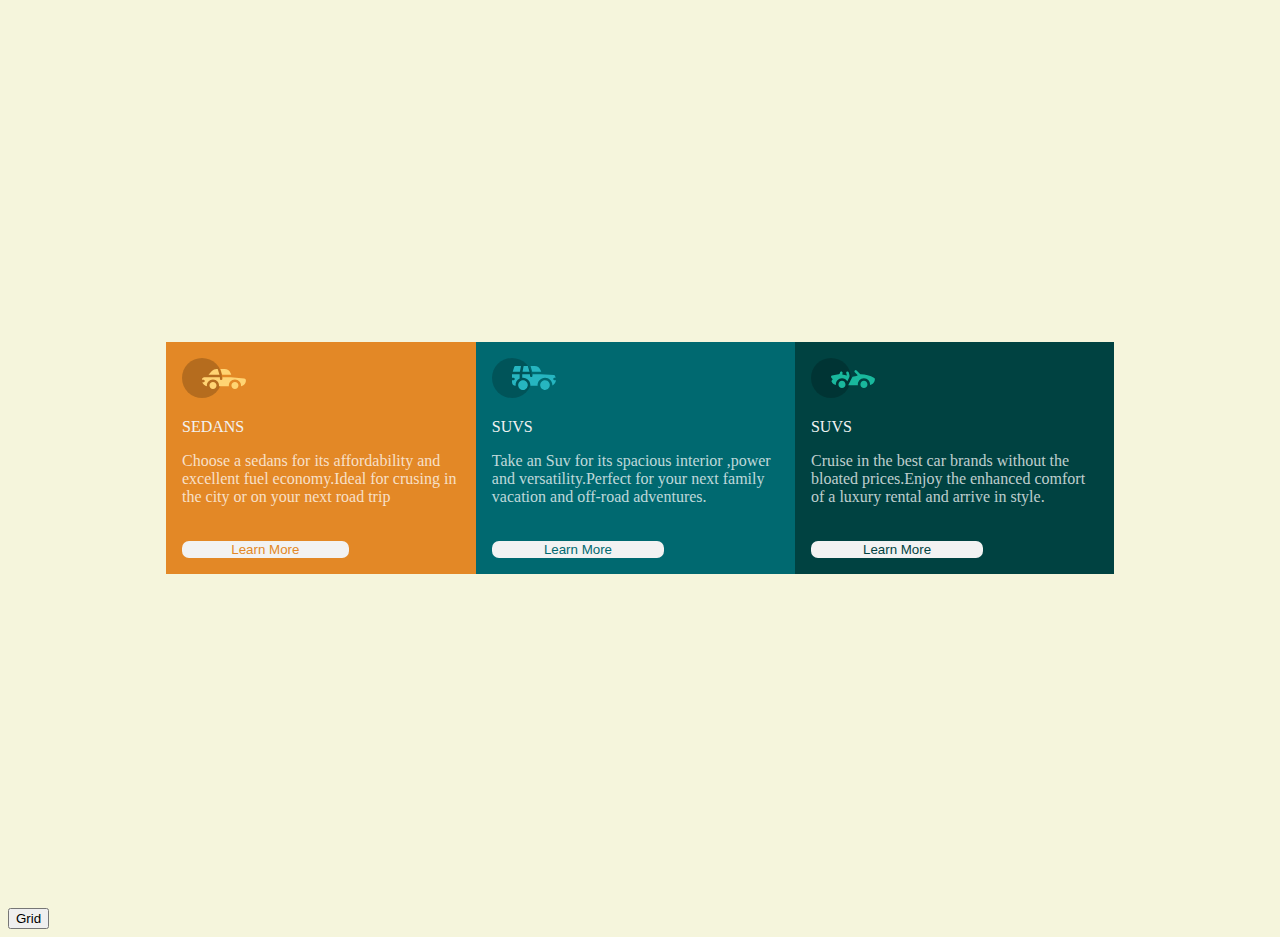
<file: index.html>
<!DOCTYPE html>
<html lang="en">
    <head>
        <meta charset="UTF-8">
        <meta name="viewport"content="width=device-width,initial-scale=1.0">
        <title>
           Flexbox
        </title>
        <link rel="stylesheet"href="flexbox.css"/>
        <link rel="stylesheet"href="https://fonts.google.com/specimen/Lexend+Deca">
    </head>
        <body>
            <div class="flex">
                <div class="sedan">
                    <img src="icon-sedans.svg"alt="Sedans"/>
                    <p class="heading">SEDANS</p>
                    <p class="paragraphs">Choose a sedans for its affordability and excellent fuel economy.Ideal for crusing in the city or on your next road trip</p>
                </br>
                    <button class="btn">Learn More</button>
                </div>
                <div class="suvs">
                    <img src="icon-suvs.svg"alt="Suvs"/>
                    <p class="heading">SUVS</p>
                    <p class="paragraphs">Take an Suv for its spacious interior ,power and versatility.Perfect for your next family vacation and off-road adventures.</p>
                </br>
                <button class="suvbtn">Learn More</button>
                </div>
                <div class="luxury">
                    <img src="icon-luxury.svg"alt="Suvs"/>
                    <p class="heading">SUVS</p>
                    <p class="paragraphs"> Cruise in the best car brands without the bloated prices.Enjoy the enhanced comfort of a luxury rental and arrive in style.</p>
                </br>
                <button class="luxurybtn">Learn More</button>
                </div>
            </div>
            <div class="butns">
                <a href="grid.html" class="butn"><button class="butn">Grid </button></a>
            </div>
        </body>
</file>
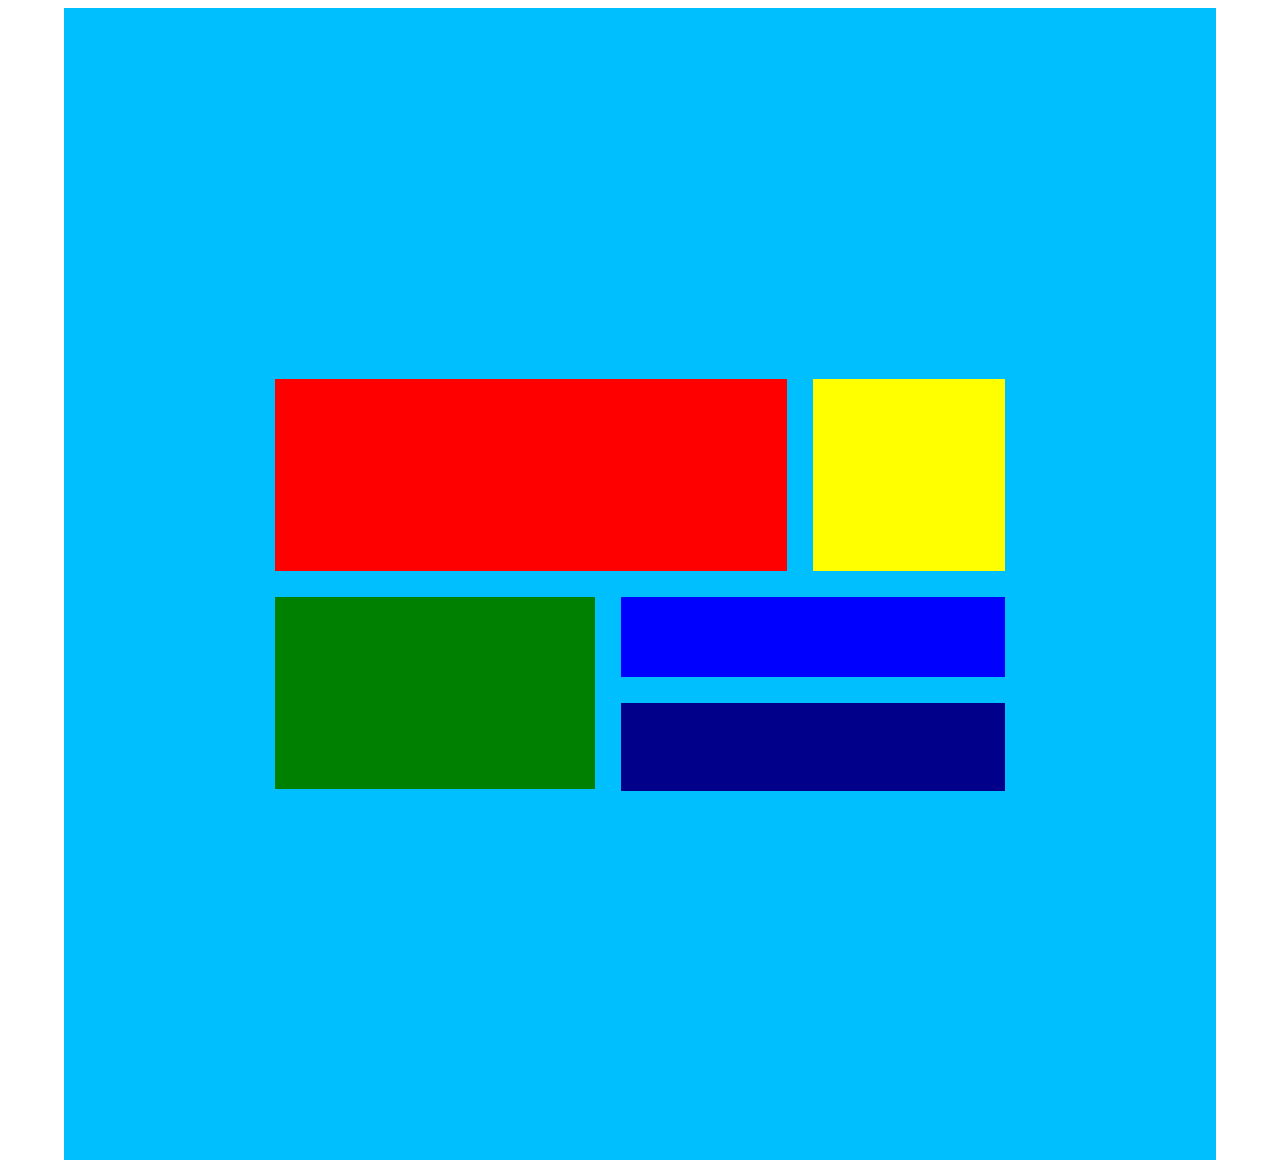
<file: grid.html>
<!DOCTYPE html>
<html lang="en">
    <head>
        <meta charset="UTF-8">
        <meta name="viewport"content="width=device-width,initial-scale=1.0">
        <title>
      Grid
        </title>
        <link rel="stylesheet"href="grid2.css"/>
    </head>
        <body>
            <div class="container">
                <div class="grid-container">
                    <div class="grid-item1">
                       
                    </div>
                    <div class="grid-item2"> 
                       
                    </div>
                    <div class="grid-item3"> 
                        
                    </div>
                    <div >
                        <div class="grid-item4">
                           
                        </div>
                  
                        <div class="grid-item5">
                          
                        </div>
                    </div>

                </div>
            </div>
        </body>
</file>
<file: flexbox.css>
.flex{
    display: flex;
    flex-direction: row;
    width: 75%;
    justify-content: center;
    align-items: center;
    height: 100vh;
    margin: auto;


}
.sedan{
    background-color:hsl(31, 77%, 52%);
 
    padding: 16px;
}
.suvs{
    background-color: hsl(184, 100%, 22%);

    padding: 16px;
}
.btn{
   background-color: hsl(0, 0%, 95%);
    border: 0px;
    width: 60%;
    border-radius: 7px;
    color:hsl(31, 77%, 52%) ;
}
.suvbtn{
    background-color: hsl(0, 0%, 95%);
    color:hsl(184, 100%, 22%); ;
     border: 0px;
     width: 60%;
     border-radius: 7px
 }
 .luxurybtn{
    background-color: hsl(0, 0%, 95%);
    color:hsl(179, 100%, 13%);
     border: 0px;
     width: 60%;
     border-radius: 7px
 }
.luxury{
    background-color:hsl(179, 100%, 13%);

    padding: 16px;
}
.paragraphs{
    color:hsla(0, 0%, 100%, 0.75);
}
.heading{
 color:  hsl(0, 0%, 95%)
}
body{
    background-color: beige;
    font-family: Lexend Deca;
    font-weight: 400;
    font-size: 16px;
}
@media (max-width: 1024px) {
    .flex {
      flex-direction: column;
    }
  }
</file>
<file: grid2.css>
.grid-container{
    display: grid;
    column-gap: 2vw;
    row-gap: 2vw;
    grid-template-rows: 15vw 15vw;
    grid-template-columns: 40vw;
    align-content: center;
    justify-content: center;
    margin: auto;
    height: 90vw;
}
.grid-item1{
    background-color: red;
    grid-row: 1;
    grid-column: 1;
    width: 40vw;
}
.grid-item2{
    background-color: yellow;
    grid-row: 1;
}
.grid-item3{
    background-color: green;
    grid-row: 2;
    width: 25vw;
    padding-right: 0vw;
}
.grid-item4{
    background-color: blue;
    grid-row: 2;
    height: 6.3vw;
    grid-column: 1/5;
    width: 30vw;
    padding-left: 0vw;
    margin-bottom: 2vw;
    margin-left: -15vw;
}
.grid-item5{
    background-color: darkblue;
    grid-row: 3;
    height: 6.9vw;
    width: 30vw;
    margin-left: -15vw;
}
.container{
    width: 90vw;
    background-color: deepskyblue;
    justify-content: center;
    align-items: center;
    margin: auto;
}
</file>
